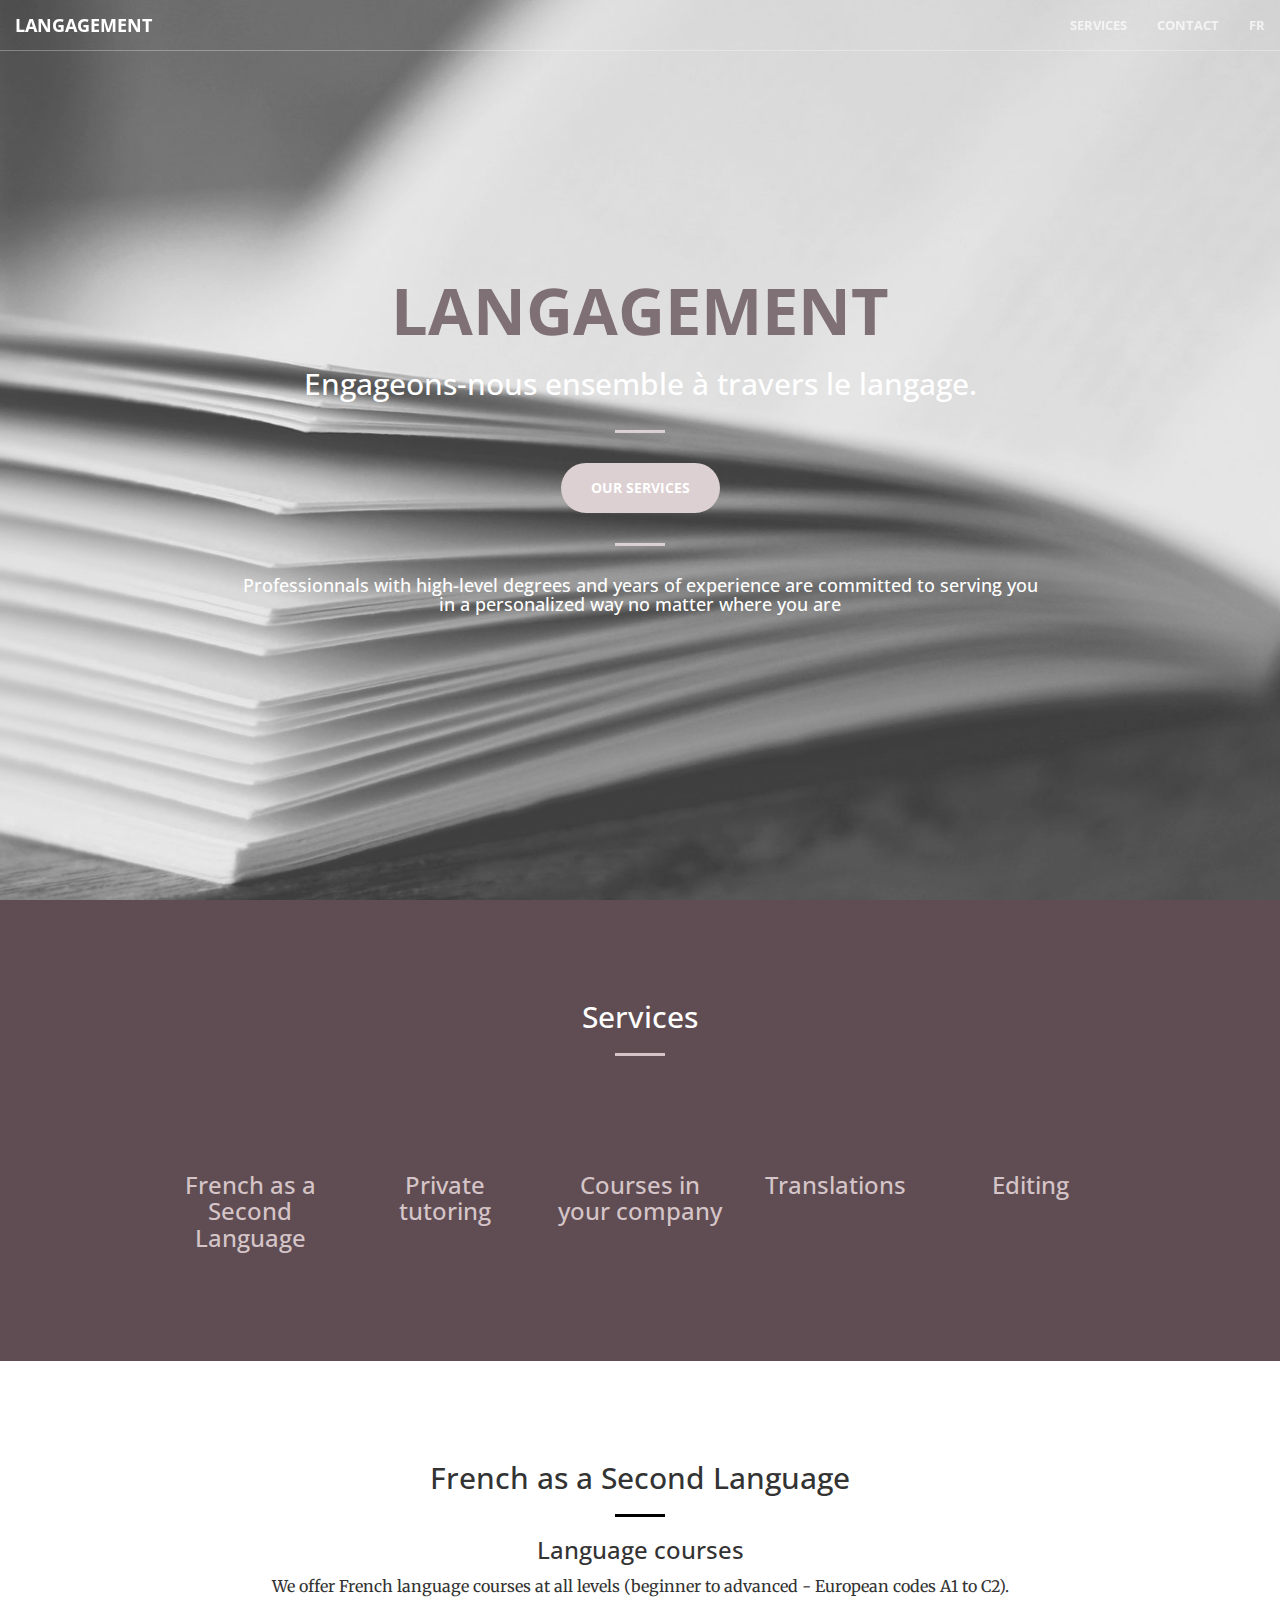
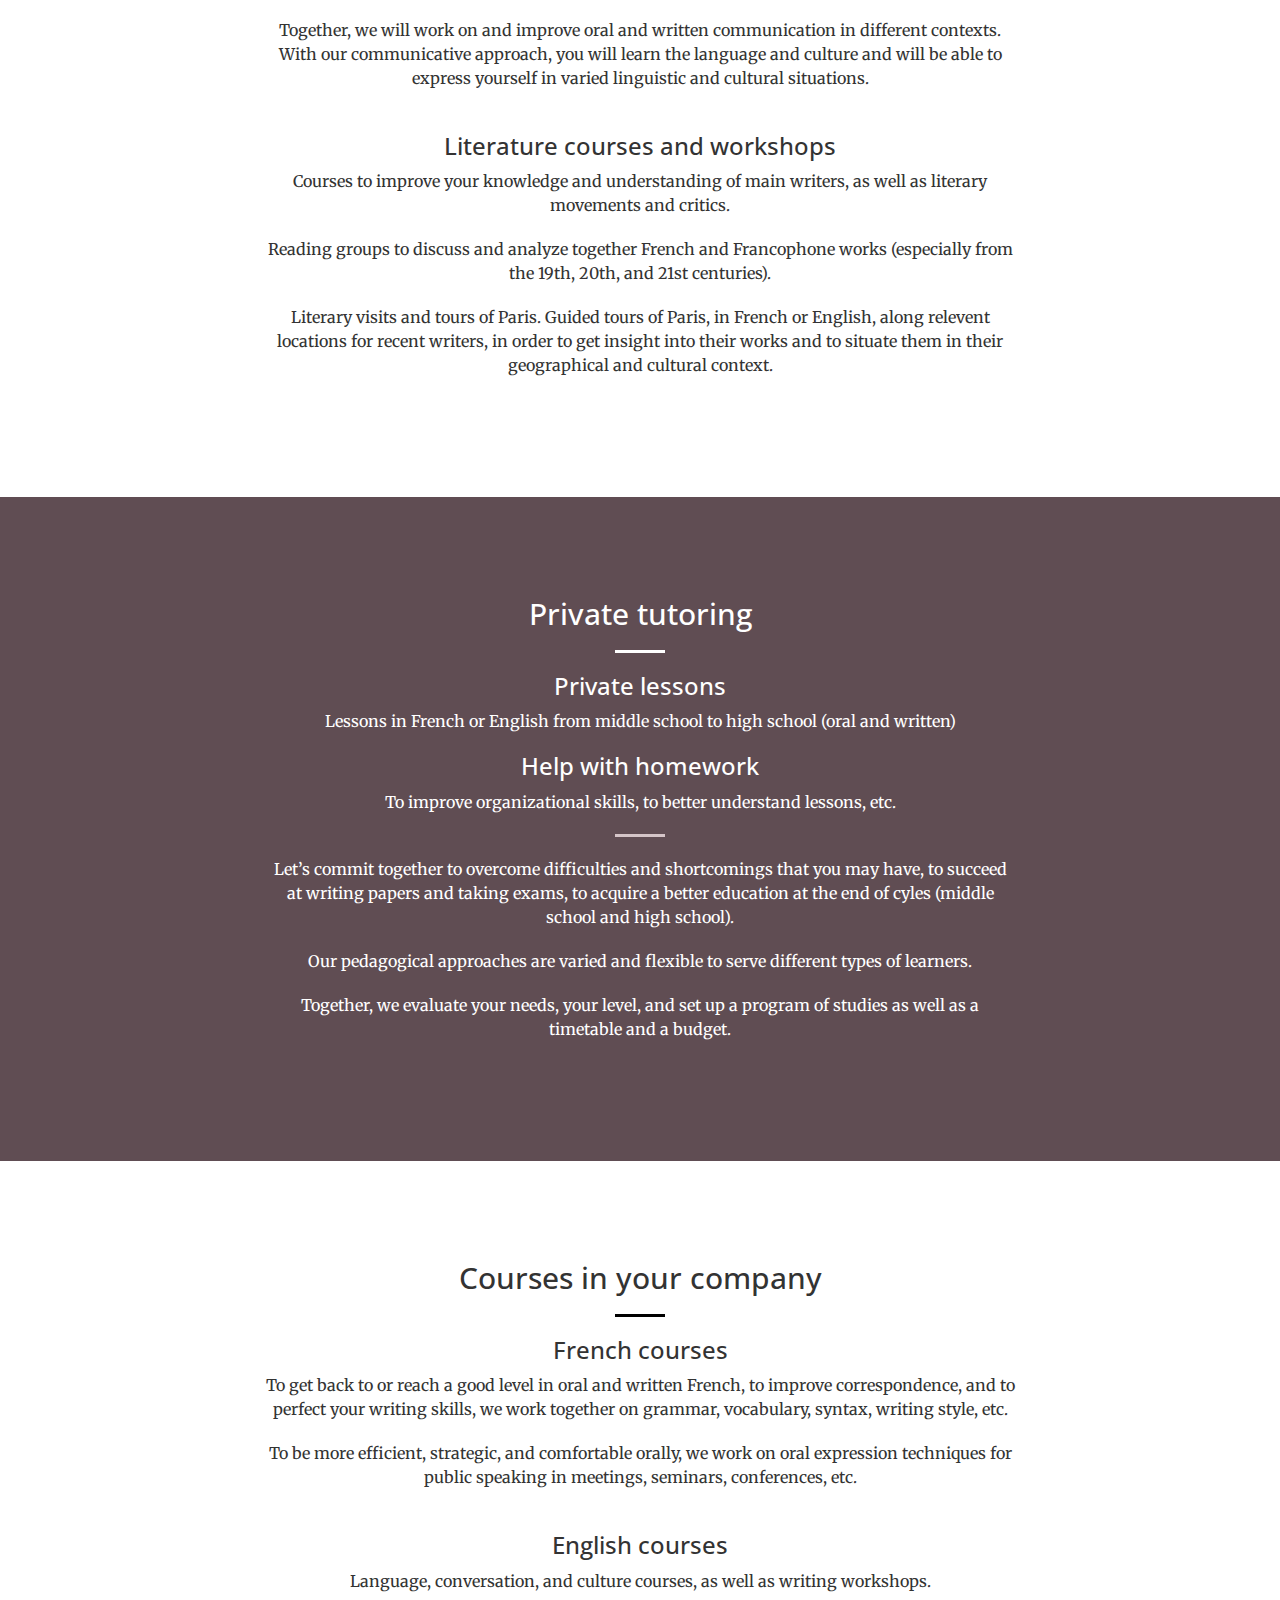
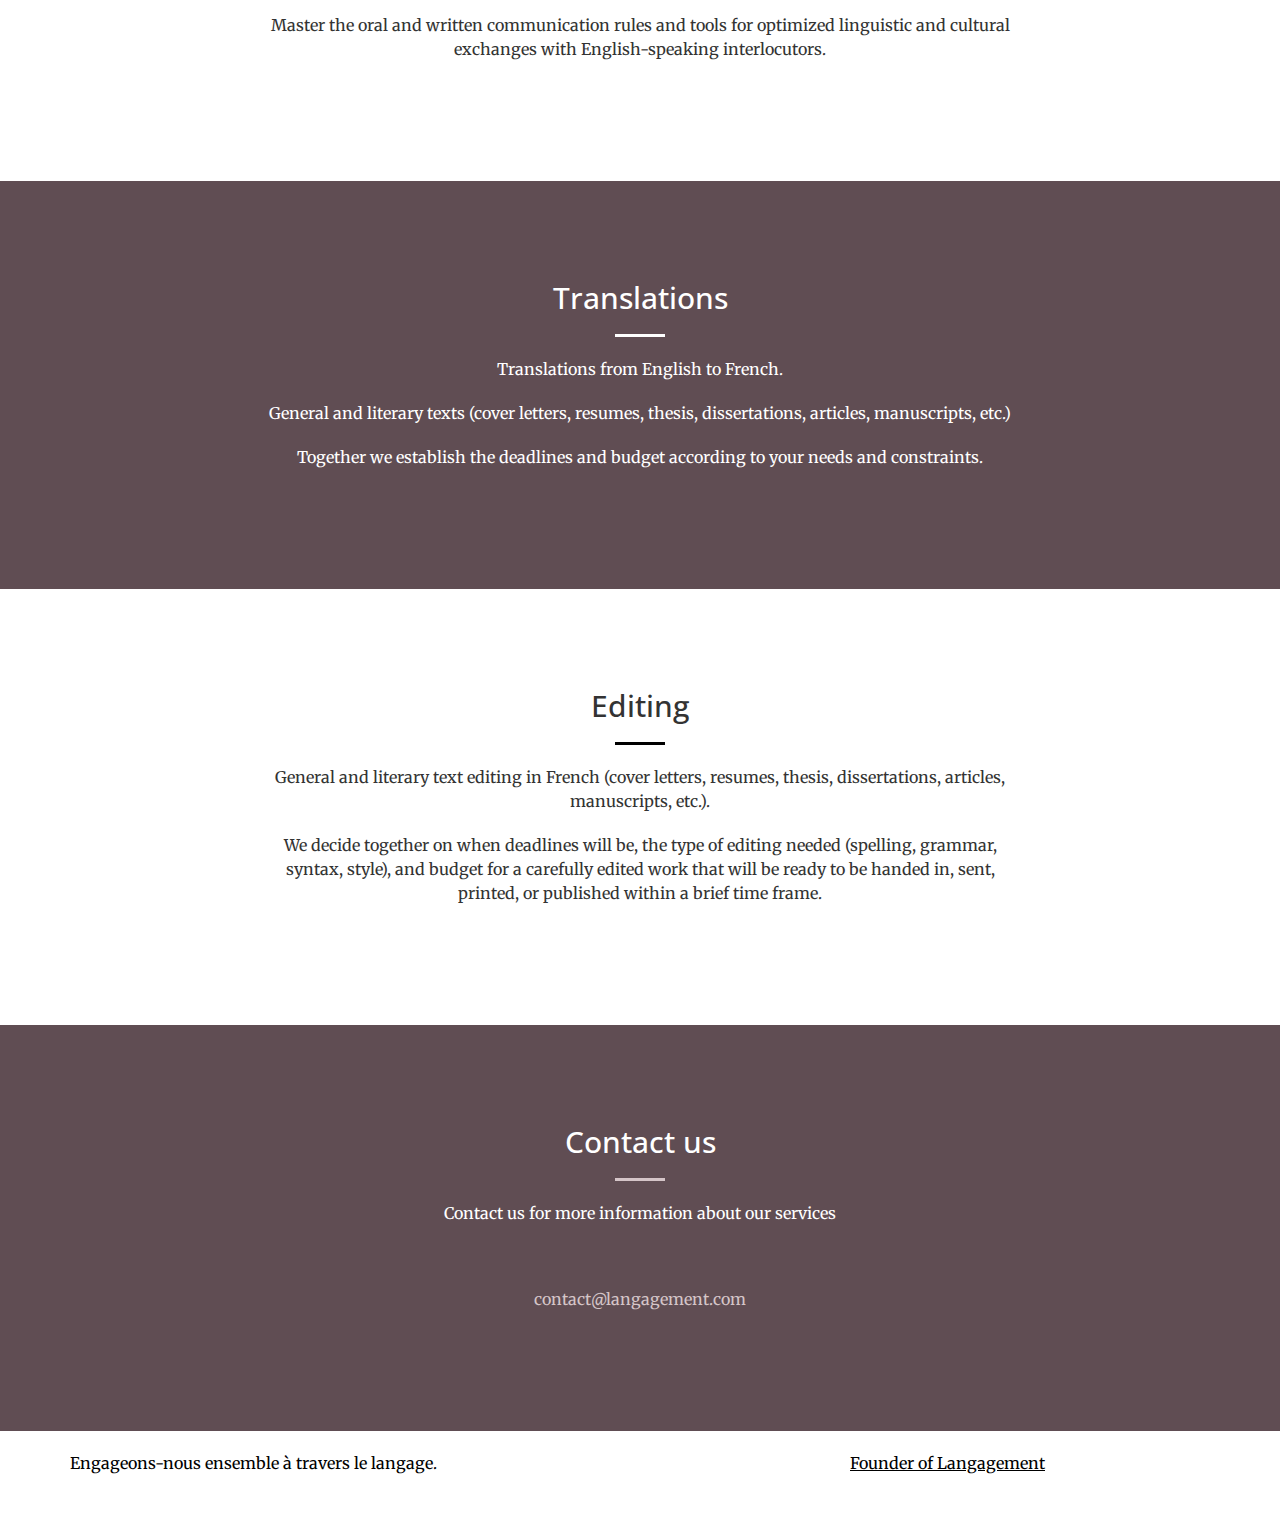
<file: index.html>
<!DOCTYPE html>
<html lang="en">

<head prefix="og: http://ogp.me/ns# fb: http://ogp.me/ns/fb#">

    <meta charset="utf-8">
    <meta http-equiv="X-UA-Compatible" content="IE=edge">
    <meta name="viewport" content="width=device-width, initial-scale=1">
    <meta name="description" content="French as a Second Language, Private tutoring, Courses in your company, Translations, Editing">
    <meta name="author" content="Langagement">

    <meta property="og:title" content="Langagement">
    <meta property="og:url" content="http://langagement.fr">
    <meta property="og:site_name" content="Langagement">
    <meta property="og:description" content="French as a Second Language, Private tutoring, Courses in your company, Translations, Editing">
    <meta property="og:image" content="http://langagement.fr/img/logo.jpg">
    <meta property="og:image:width" content="1200">
	<meta property="og:image:height" content="630">
    <meta property="og:image" content="http://langagement.fr/img/sbook.jpg">
    <meta property="og:image:width" content="242">
    <meta property="og:image:height" content="242">


    <title>Langagement</title>

    <!-- Bootstrap Core CSS -->
    <link rel="stylesheet" href="https://maxcdn.bootstrapcdn.com/bootstrap/3.3.5/css/bootstrap.min.css">


    <!-- Custom Fonts -->
    <link href='http://fonts.googleapis.com/css?family=Open+Sans:300italic,400italic,600italic,700italic,800italic,400,300,600,700,800' rel='stylesheet' type='text/css'>
    <link href='http://fonts.googleapis.com/css?family=Merriweather:400,300,300italic,400italic,700,700italic,900,900italic' rel='stylesheet' type='text/css'>

    <link rel="stylesheet" href="https://maxcdn.bootstrapcdn.com/font-awesome/4.4.0/css/font-awesome.min.css">

    <!-- Plugin CSS -->
    <link rel="stylesheet" href="css/animate.min.css" type="text/css">

    <!-- Custom CSS -->
    <link rel="stylesheet" href="css/creative.css" type="text/css">

    <!-- HTML5 Shim and Respond.js IE8 support of HTML5 elements and media queries -->
    <!-- WARNING: Respond.js doesn't work if you view the page via file:// -->
    <!--[if lt IE 9]>
        <script src="https://oss.maxcdn.com/libs/html5shiv/3.7.0/html5shiv.js"></script>
        <script src="https://oss.maxcdn.com/libs/respond.js/1.4.2/respond.min.js"></script>
    <![endif]-->

    <script>

      (function(i,s,o,g,r,a,m){i['GoogleAnalyticsObject']=r;i[r]=i[r]||function(){
      (i[r].q=i[r].q||[]).push(arguments)},i[r].l=1*new Date();a=s.createElement(o),
      m=s.getElementsByTagName(o)[0];a.async=1;a.src=g;m.parentNode.insertBefore(a,m)
      })(window,document,'script','//www.google-analytics.com/analytics.js','ga');

      ga('create', 'UA-67794836-1', 'auto');
      ga('send', 'pageview');

    </script>


</head>

<body id="page-top">

    <nav id="mainNav" class="navbar navbar-default navbar-fixed-top">
        <div class="container-fluid">
            <!-- Brand and toggle get grouped for better mobile display -->
            <div class="navbar-header">
                <button type="button" class="navbar-toggle collapsed" data-toggle="collapse" data-target="#bs-navbar-collapse">
                    <span class="sr-only">Toggle navigation</span>
                    <span class="icon-bar"></span>
                    <span class="icon-bar"></span>
                    <span class="icon-bar"></span>
                </button>
                <a class="navbar-brand page-scroll" href="#page-top">Langagement</a>
            </div>

            <!-- Collect the nav links, forms, and other content for toggling -->
            <div class="collapse navbar-collapse" id="bs-navbar-collapse">
                <ul class="nav navbar-nav navbar-right">

                    <li>
                        <a class="page-scroll" href="#services">Services</a>
                    </li>

                    <li>
                        <a class="page-scroll" href="#contact">Contact</a>
                    </li>
                    <li>
                        <a href="http://langagement.fr">FR</a>
                    </li>
                </ul>
            </div>
            <!-- /.navbar-collapse -->
        </div>
        <!-- /.container-fluid -->
    </nav>

    <header>
        <div class="header-content">
            <div class="header-content-inner">
                <h1>LANGAGEMENT</h1>
                <h2>Engageons-nous ensemble à travers le langage.</h2>
                <hr>
                <a href="#services" class="btn btn-primary btn-xl page-scroll">Our services</a>
                <hr>
                <h4>Professionnals with high-level degrees and years of experience are committed to serving you <br/>in a personalized way no matter where you are</h4>
            </div>
        </div>
    </header>



    <section class="bg-primary" id="services">
        <div class="container">
            <div class="row">
                <div class="col-lg-12 text-center">
                    <h2 class="section-heading">Services</h2>
                    <hr class="primary">
                </div>
            </div>

            <div class="row">
                <div class="col-md-2 col-md-offset-1 col-sm-6 text-center">
                    <div class="service-box">
                        <a class="page-scroll" href="#fle">
                        <i class="fa fa-4x fa-comments-o wow bounceIn text-primary"></i>
                        <h3>French as a Second Language</h3></a>
                    </div>
                </div>
                <div class="col-md-2 col-sm-6 text-center">
                    <div class="service-box">
                        <a class="page-scroll" href="#soutien">
                        <i class="fa fa-4x fa-sticky-note wow bounceIn text-primary" data-wow-delay=".1s"></i>
                        <h3>Private tutoring</h3></a>

                    </div>
                </div>
                <div class="col-md-2 col-sm-12 text-center">
                    <div class="service-box">
                        <a class="page-scroll" href="#entreprises">
                        <i class="fa fa-4x fa-users wow bounceIn text-primary" data-wow-delay=".2s"></i>
                        <h3>Courses in your company</h3></a>

                    </div>
                </div>
                <div class="col-md-2 col-sm-6 text-center">
                    <div class="service-box">
                        <a class="page-scroll" href="#traductions">
                        <i class="fa fa-4x fa-leanpub wow bounceIn text-primary" data-wow-delay=".3s"></i>
                        <h3>Translations</h3></a>

                    </div>
                </div>
                <div class="col-md-2 col-sm-6 text-center">
                    <div class="service-box">
                        <a class="page-scroll" href="#corrections">
                        <i class="fa fa-4x fa-tablet wow bounceIn text-primary" data-wow-delay=".3s"></i>
                        <h3>Editing</h3></a>

                    </div>
                </div>
            </div>
        </div>
    </section>

    <section id="fle">
        <div class="container">
            <div class="row">
                <div class="col-lg-8 col-lg-offset-2 text-center">
                    <h2 class="section-heading">French as a Second Language</h2>
                    <hr class="dark">
                    <h3>Language courses</h3>

                        <p>We offer French language courses at all levels (beginner to advanced - European codes A1 to C2).</p>
                        <p>Together, we will work on and improve oral and written communication in different contexts. With our communicative approach, you will learn the language and culture and will be able to express yourself in varied linguistic and cultural situations.</p>

                    <hr class="light">

                    <h3>Literature courses and workshops</h3>
                        <p>Courses to improve your knowledge and understanding of main writers, as well as literary movements and critics.</p>
                        <p>Reading groups to discuss and analyze together French and Francophone works (especially from the 19th, 20th, and 21st centuries).</p>
                        <p>Literary visits and tours of Paris. Guided tours of Paris, in French or English, along relevent locations for recent writers, in order to get insight into their works and to situate them in their geographical and cultural context.</p>
                </div>
            </div>
        </div>
    </section>

    <section class="bg-primary" id="soutien">
        <div class="container">
            <div class="row">
                <div class="col-lg-8 col-lg-offset-2 text-center">
                    <h2 class="section-heading">Private tutoring</h2>
                    <hr class="light">

                    <h3>Private lessons</h3>
                    <p>Lessons in French or English from middle school to high school (oral and written)</p>
                    <h3>Help with homework</h3>
                    <p>To improve organizational skills, to better understand lessons, etc.</p>
                    <hr>
                    <p>Let’s commit together to overcome difficulties and shortcomings that you may have, to succeed at writing papers and taking exams, to acquire a better education at the end of cyles (middle school and high school). </p>
                    <p>Our pedagogical approaches are varied and flexible to serve different types of learners.</p>
                    <p>Together, we evaluate your needs, your level, and set up a program of studies as well as a timetable and a budget.</p>
                </div>
            </div>
        </div>
    </section>

    <section id="entreprises">
        <div class="container">
            <div class="row">
                <div class="col-lg-8 col-lg-offset-2 text-center">
                    <h2 class="section-heading">Courses in your company</h2>
                    <hr class="dark">
                    <h3>French courses</h3>

                        <p>To get back to or reach a good level in oral and written French, to improve correspondence, and to perfect your writing skills, we work together on grammar, vocabulary, syntax, writing style, etc.</p>
                        <p>To be more efficient, strategic, and comfortable orally, we work on oral expression techniques for public speaking in meetings, seminars, conferences, etc.</p>

                    <hr class="light">

                    <h3>English courses</h3>
                        <p>Language, conversation, and culture courses, as well as writing workshops.</p>
                        <p>Master the oral and written communication rules and tools for optimized linguistic and cultural exchanges with English-speaking interlocutors.</p>
                </div>
            </div>
        </div>
    </section>


    <section class="bg-primary" id="traductions">
        <div class="container">
            <div class="row">
                <div class="col-lg-8 col-lg-offset-2 text-center">
                    <h2 class="section-heading">Translations</h2>
                    <hr class="light">
                    <p>Translations from English to French.</p>
                    <p>General and literary texts (cover letters, resumes, thesis, dissertations, articles, manuscripts, etc.)</p>
                    <p>Together we establish the deadlines and budget according to your needs and constraints.</p>
                </div>
            </div>
        </div>
    </section>


    <section id="corrections">
        <div class="container">
            <div class="row">
                <div class="col-lg-8 col-lg-offset-2 text-center">
                    <h2 class="section-heading">Editing</h2>
                    <hr class="dark">
                    <p>General and literary text editing in French (cover letters, resumes, thesis, dissertations, articles, manuscripts, etc.).</p>
                    <p>We decide together on when deadlines will be, the type of editing needed (spelling, grammar, syntax, style), and budget for a carefully edited work that will be ready to be handed in, sent, printed, or published within a brief time frame.</p>
                </div>
            </div>
        </div>
    </section>






    <section class="bg-primary" id="contact">
        <div class="container">
            <div class="row">
                <div class="col-lg-8 col-lg-offset-2 text-center">
                    <h2 class="section-heading">Contact us</h2>
                    <hr class="primary">
                    <p>Contact us for more information about our services</p>
                </div>
            </div>

            <div class="row">
                
                <div class="col-sm-12 text-center">
                    <i class="fa fa-envelope-o fa-3x wow bounceIn" data-wow-delay=".1s"></i>
                    <p><a href="mailto:contact@langagement.com">contact@langagement.com</a></p>
                </div>
                
            </div>

        </div>
    </section>

<section id="social-footer">
    <div class="container">
        <div class="row">
            <div class="col-xs-12 col-sm-8">
                <p>Engageons-nous ensemble à travers le langage.</p>
            </div>
            <div class="col-xs-12 col-sm-4">
                    <p><a href="http://langagement.com/contact">Founder of Langagement</a></p>
            </div>
        </div>
    </div>
</section>


    <!-- jQuery -->
    <script src="js/jquery.js"></script>

    <!-- Bootstrap Core JavaScript -->
    <script src="js/bootstrap.min.js"></script>

    <!-- Plugin JavaScript -->
    <script src="js/jquery.easing.min.js"></script>
    <script src="js/jquery.fittext.js"></script>
    <script src="js/wow.min.js"></script>

    <!-- Custom Theme JavaScript -->
    <script src="js/creative.js"></script>

</body>

</html>
</file>
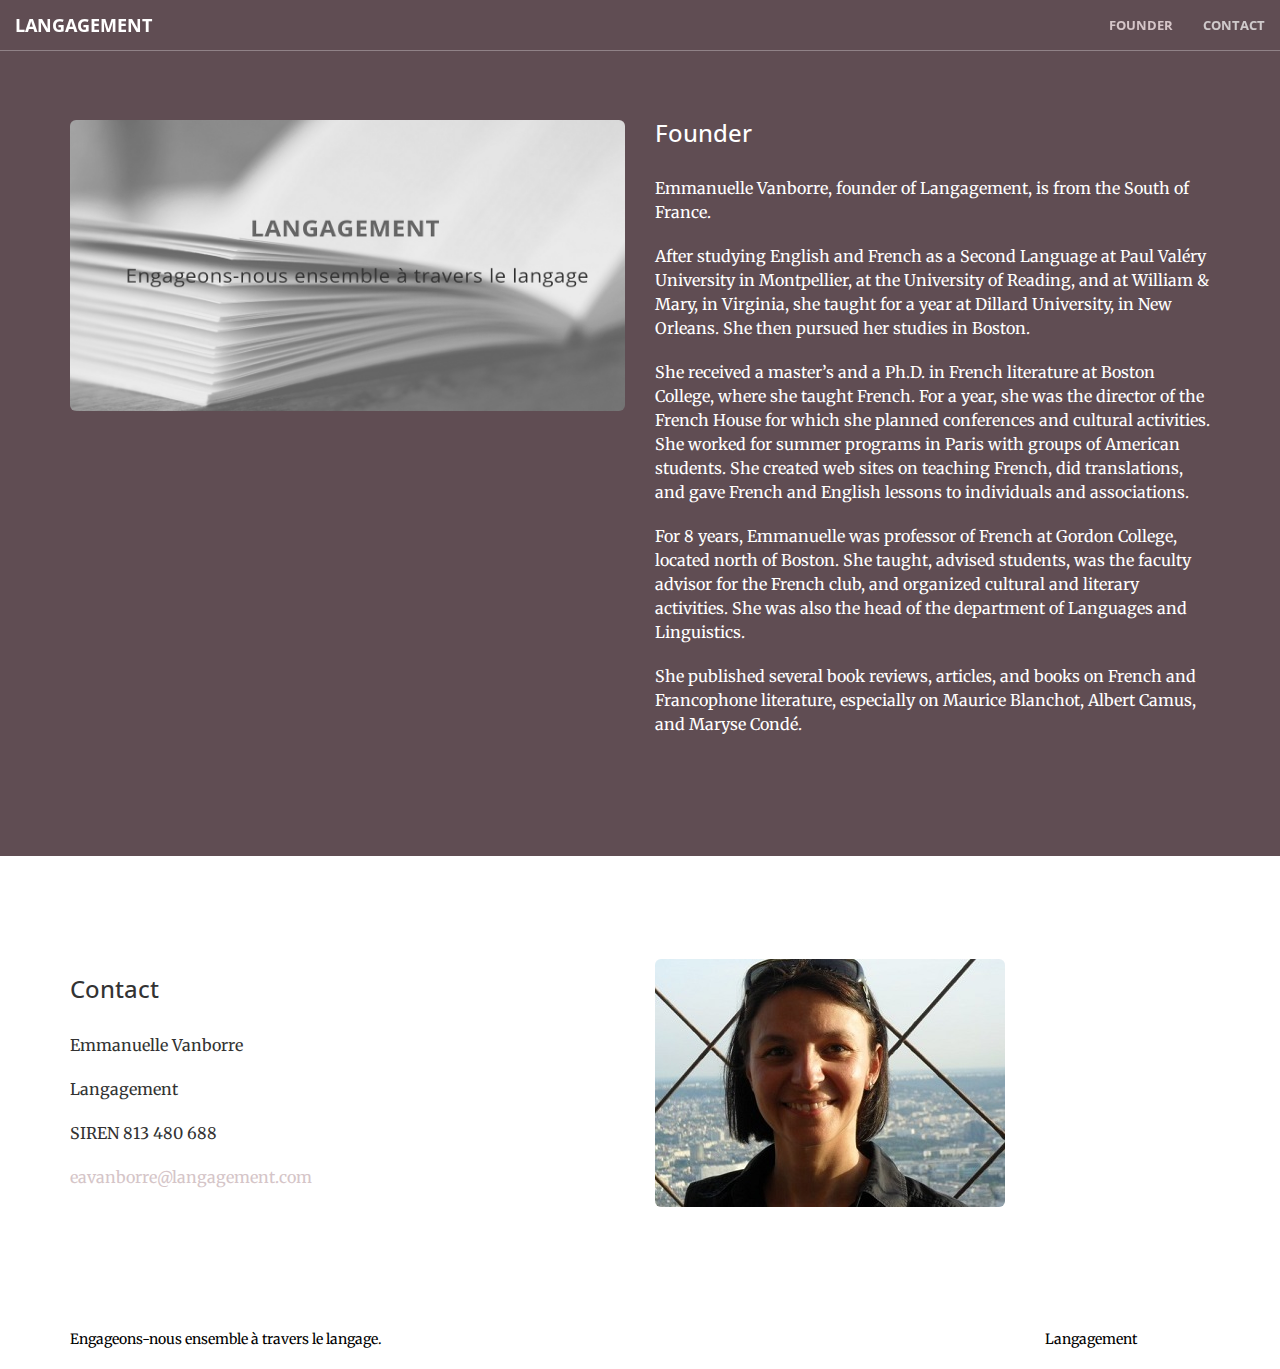
<file: contact.html>
<!DOCTYPE html>
<html lang="en">

<head>

    <meta charset="utf-8">
    <meta http-equiv="X-UA-Compatible" content="IE=edge">
    <meta name="viewport" content="width=device-width, initial-scale=1">
    <meta name="description" content="">
    <meta name="author" content="">

    <title>Langagement</title>

    <!-- Bootstrap Core CSS -->
    <link rel="stylesheet" href="https://maxcdn.bootstrapcdn.com/bootstrap/3.3.5/css/bootstrap.min.css">


    <!-- Custom Fonts -->
    <link href='http://fonts.googleapis.com/css?family=Open+Sans:300italic,400italic,600italic,700italic,800italic,400,300,600,700,800' rel='stylesheet' type='text/css'>
    <link href='http://fonts.googleapis.com/css?family=Merriweather:400,300,300italic,400italic,700,700italic,900,900italic' rel='stylesheet' type='text/css'>

    <link rel="stylesheet" href="https://maxcdn.bootstrapcdn.com/font-awesome/4.4.0/css/font-awesome.min.css">

    <!-- Plugin CSS -->
    <link rel="stylesheet" href="css/animate.min.css" type="text/css">

    <!-- Custom CSS -->
    <link rel="stylesheet" href="css/creative.css" type="text/css">

    <!-- HTML5 Shim and Respond.js IE8 support of HTML5 elements and media queries -->
    <!-- WARNING: Respond.js doesn't work if you view the page via file:// -->
    <!--[if lt IE 9]>
        <script src="https://oss.maxcdn.com/libs/html5shiv/3.7.0/html5shiv.js"></script>
        <script src="https://oss.maxcdn.com/libs/respond.js/1.4.2/respond.min.js"></script>
    <![endif]-->

    <script>

      (function(i,s,o,g,r,a,m){i['GoogleAnalyticsObject']=r;i[r]=i[r]||function(){
      (i[r].q=i[r].q||[]).push(arguments)},i[r].l=1*new Date();a=s.createElement(o),
      m=s.getElementsByTagName(o)[0];a.async=1;a.src=g;m.parentNode.insertBefore(a,m)
      })(window,document,'script','//www.google-analytics.com/analytics.js','ga');

      ga('create', 'UA-67794836-1', 'auto');
      ga('send', 'pageview');

    </script>


</head>


<body id="page-top">

    <nav id="mainNav" class="navbar navbar-default navbar-fixed-top">
        <div class="container-fluid">
            <!-- Brand and toggle get grouped for better mobile display -->
            <div class="navbar-header">
                <button type="button" class="navbar-toggle collapsed" data-toggle="collapse" data-target="#bs-navbar-collapse">
                    <span class="sr-only">Toggle navigation</span>
                    <span class="icon-bar"></span>
                    <span class="icon-bar"></span>
                    <span class="icon-bar"></span>
                </button>
                <a class="navbar-brand page-scroll" href="http://langagement.com">Langagement</a>
            </div>

            <!-- Collect the nav links, forms, and other content for toggling -->
            <div class="collapse navbar-collapse" id="bs-navbar-collapse">
                <ul class="nav navbar-nav navbar-right">
                    <li>
                        <a class="page-scroll" href="#bio">Founder</a>
                    </li>
                    <li>
                        <a class="page-scroll" href="#legal">Contact</a>
                    </li>
                </ul>
            </div>
            <!-- /.navbar-collapse -->
        </div>
        <!-- /.container-fluid -->
    </nav>


  <section id="bio" class="bg-primary">

      <div class="container">
        <div class="row">
          <div class="col-md-6">
            <br>
            <img src="img/logo.jpg" class="img-responsive img-rounded" alt="" />
          </div>
          <div class="col-md-6">
            <h3>Founder</h3>
            <br>
            <p>Emmanuelle Vanborre, founder of Langagement, is from the South of France.</p>

            <p>After studying English and French as a Second Language at Paul Valéry University in Montpellier, at the University of Reading, and at William & Mary, in Virginia, she taught for a year at Dillard University, in New Orleans. She then pursued her studies in Boston.</p>

            <p>She received a master’s and a Ph.D. in French literature at Boston College, where she taught French. For a year, she was the director of the French House for which she planned conferences and cultural activities. She worked for summer programs in Paris with groups of American students. She created web sites on teaching French, did translations, and gave French and English lessons to individuals and associations.</p>

            <p>For 8 years, Emmanuelle was professor of French at Gordon College, located north of Boston. She taught, advised students, was the faculty advisor for the French club, and organized cultural and literary activities. She was also the head of the department of Languages and Linguistics.</p>

            <p>She published several book reviews, articles, and books on French and Francophone literature, especially on Maurice Blanchot, Albert Camus, and Maryse Condé.</p>

          </div>
        </div>
      </div>
    </section>
    <!-- /Section: about -->

<section id="legal">

    <div class="container">
        <div class="row vertical-align">

          <div class="col-md-6">
            <h3>Contact</h3>
            <br>
            <p>Emmanuelle Vanborre</p>
            <p>Langagement</p>
            <p>SIREN 813 480 688</p>
            <p><a href="mailto:eavanborre@langagement.com">eavanborre@langagement.com</a></p>
          </div>

          <div class="col-md-6">

            <img src="img/eav.jpg" class="img-responsive img-rounded" alt="" />
          </div>

        </div>
      </div>
    </section>
    <!-- /Section: contact -->



  <section id="social-footer">
      <div class="container">
          <div class="row">

                  <div class="col-lg-10">Engageons-nous ensemble à travers le langage.</div>

                  <div class="col-lg-2 align-right">Langagement</div>

          </div>
      </div>
  </section>


    <!-- jQuery -->
    <script src="js/jquery.js"></script>

    <!-- Bootstrap Core JavaScript -->
    <script src="js/bootstrap.min.js"></script>

    <!-- Plugin JavaScript -->
    <script src="js/jquery.easing.min.js"></script>
    <script src="js/jquery.fittext.js"></script>
    <script src="js/wow.min.js"></script>

    <!-- Custom Theme JavaScript -->
    <script src="js/creative.js"></script>

</body>

</html>
</file>
<file: css/creative.css>
/*!
 * Start Bootstrap - Creative Bootstrap Theme (http://startbootstrap.com)
 * Code licensed under the Apache License v2.0.
 * For details, see http://www.apache.org/licenses/LICENSE-2.0.
 */

html,
body {
    width: 100%;
    height: 100%;
}

body {
    font-family: Merriweather,'Helvetica Neue',Arial,sans-serif;
}

hr {
    max-width: 50px;
    border-color: #d5c5c8;
    border-width: 3px;
}

hr.light {
    border-color: #fff;
}

hr.dark {
    border-color: #000;
}

a {
    color: #d5c5c8;
    -webkit-transition: all .35s;
    -moz-transition: all .35s;
    transition: all .35s;
}

a:hover,
a:focus {
    color: #FFDBDA;
}

h1,
h2,
h3,
h4,
h5,
h6 {
    font-family: 'Open Sans','Helvetica Neue',Arial,sans-serif;
}

p {
    margin-bottom: 20px;
    font-size: 16px;
    line-height: 1.5;
}

.bg-primary {
    background-color: #604D53;
}

.bg-dark {
    color: #fff;
    background-color: #222;
}

.text-faded {
    color: rgba(255,255,255,.7);
}

section {
    padding: 100px 0;

}

aside {
    padding: 50px 0;
}

.no-padding {
    padding: 0;
}

.navbar-default {
    border-color: rgba(34,34,34,.05);
    font-family: 'Open Sans','Helvetica Neue',Arial,sans-serif;
    background-color: #fff;
    -webkit-transition: all .35s;
    -moz-transition: all .35s;
    transition: all .35s;
}

.navbar-default .navbar-header .navbar-brand {
    text-transform: uppercase;
    font-family: 'Open Sans','Helvetica Neue',Arial,sans-serif;
    font-weight: 700;
    color: #d5c5c8;
}

.navbar-default .navbar-header .navbar-brand:hover,
.navbar-default .navbar-header .navbar-brand:focus {
    color: #db7f8e;
}

.navbar-default .nav > li>a,
.navbar-default .nav>li>a:focus {
    text-transform: uppercase;
    font-size: 13px;
    font-weight: 700;
    color: #222;
}

.navbar-default .nav > li>a:hover,
.navbar-default .nav>li>a:focus:hover {
    color: #d5c5c8;
}

.navbar-default .nav > li.active>a,
.navbar-default .nav>li.active>a:focus {
    color: #d5c5c8!important;
    background-color: transparent;
}

.navbar-default .nav > li.active>a:hover,
.navbar-default .nav>li.active>a:focus:hover {
    background-color: transparent;
}

@media(min-width:768px) {
    .navbar-default {
        border-color: rgba(255,255,255,.3);
        background-color: transparent;
    }

    .navbar-default .navbar-header .navbar-brand {
        color: rgba(255,255,255,.7);
    }

    .navbar-default .navbar-header .navbar-brand:hover,
    .navbar-default .navbar-header .navbar-brand:focus {
        color: #fff;
    }

    .navbar-default .nav > li>a,
    .navbar-default .nav>li>a:focus {
        color: rgba(255,255,255,.7);
    }

    .navbar-default .nav > li>a:hover,
    .navbar-default .nav>li>a:focus:hover {
        color: #fff;
    }

    .navbar-default.affix {
        border-color: rgba(34,34,34,.05);
        background-color: #fff;
    }

    .navbar-default.affix .navbar-header .navbar-brand {
        font-size: 14px;
        color: #d5c5c8;
    }

    .navbar-default.affix .navbar-header .navbar-brand:hover,
    .navbar-default.affix .navbar-header .navbar-brand:focus {
        color: DB7F8E;
    }

    .navbar-default.affix .nav > li>a,
    .navbar-default.affix .nav>li>a:focus {
        color: #222;
    }

    .navbar-default.affix .nav > li>a:hover,
    .navbar-default.affix .nav>li>a:focus:hover {
        color: #d5c5c8;
    }
}

header {
    position: relative;
    width: 100%;
    min-height: auto;
    text-align: center;
    color: #fff;
    background-image: url(../img/lbook.jpg);
    opacity: 0.8;
    background-position: center;
    -webkit-background-size: cover;
    -moz-background-size: cover;
    background-size: cover;
    -o-background-size: cover;
}

header .header-content {
    position: relative;
    width: 100%;
    padding: 100px 15px;
    text-align: center;
}

header .header-content .header-content-inner h1 {
    margin-top: 0;
    margin-bottom: 0;
    text-transform: uppercase;
    font-weight: 700;
    color:#604D53;
}



header .header-content .header-content-inner hr {
    margin: 30px auto;

}

header .header-content .header-content-inner p {
    margin-bottom: 50px;
    font-size: 16px;
    font-weight: 300;
    color: rgba(255,255,255,.7);
}

@media(min-width:768px) {
    header {
        min-height: 100%;
    }

    header .header-content {
        position: absolute;
        top: 50%;
        padding: 0 50px;
        -webkit-transform: translateY(-50%);
        -ms-transform: translateY(-50%);
        transform: translateY(-50%);
    }

    header .header-content .header-content-inner {
        margin-right: auto;
        margin-left: auto;
        max-width: 1000px;
    }

    header .header-content .header-content-inner p {
        margin-right: auto;
        margin-left: auto;
        max-width: 80%;
        font-size: 18px;
    }
}

.section-heading {
    margin-top: 0;
}

.service-box {
    margin: 50px auto 0;
    max-width: 400px;
}

@media(min-width:992px) {
    .service-box {
        margin: 20px auto 0;
    }
}

.service-box p {
    margin-bottom: 0;
}


.call-to-action h2 {
    margin: 0 auto 20px;
}

.text-primary {
    color: #d5c5c8;
}

.no-gutter > [class*=col-] {
    padding-right: 0;
    padding-left: 0;
}

.btn-default {
    border-color: #fff;
    color: #222;
    background-color: #fff;
    -webkit-transition: all .35s;
    -moz-transition: all .35s;
    transition: all .35s;
}

.btn-default:hover,
.btn-default:focus,
.btn-default.focus,
.btn-default:active,
.btn-default.active,
.open > .dropdown-toggle.btn-default {
    border-color: #ededed;
    color: #222;
    background-color: #f2f2f2;
}

.btn-default:active,
.btn-default.active,
.open > .dropdown-toggle.btn-default {
    background-image: none;
}

.btn-default.disabled,
.btn-default[disabled],
fieldset[disabled] .btn-default,
.btn-default.disabled:hover,
.btn-default[disabled]:hover,
fieldset[disabled] .btn-default:hover,
.btn-default.disabled:focus,
.btn-default[disabled]:focus,
fieldset[disabled] .btn-default:focus,
.btn-default.disabled.focus,
.btn-default[disabled].focus,
fieldset[disabled] .btn-default.focus,
.btn-default.disabled:active,
.btn-default[disabled]:active,
fieldset[disabled] .btn-default:active,
.btn-default.disabled.active,
.btn-default[disabled].active,
fieldset[disabled] .btn-default.active {
    border-color: #fff;
    background-color: #fff;
}

.btn-default .badge {
    color: #fff;
    background-color: #222;
}

.btn-primary {
    border-color: #d5c5c8;
    color: #fff;
    background-color: #d5c5c8;
    -webkit-transition: all .35s;
    -moz-transition: all .35s;
    transition: all .35s;
}

.btn-primary:hover,
.btn-primary:focus,
.btn-primary.focus,
.btn-primary:active,
.btn-primary.active,
.open > .dropdown-toggle.btn-primary {
    border-color: #ed431f;
    color: #fff;
    background-color: #DB7F8E;
}

.btn-primary:active,
.btn-primary.active,
.open > .dropdown-toggle.btn-primary {
    background-image: none;
}

.btn-primary.disabled,
.btn-primary[disabled],
fieldset[disabled] .btn-primary,
.btn-primary.disabled:hover,
.btn-primary[disabled]:hover,
fieldset[disabled] .btn-primary:hover,
.btn-primary.disabled:focus,
.btn-primary[disabled]:focus,
fieldset[disabled] .btn-primary:focus,
.btn-primary.disabled.focus,
.btn-primary[disabled].focus,
fieldset[disabled] .btn-primary.focus,
.btn-primary.disabled:active,
.btn-primary[disabled]:active,
fieldset[disabled] .btn-primary:active,
.btn-primary.disabled.active,
.btn-primary[disabled].active,
fieldset[disabled] .btn-primary.active {
    border-color: #d5c5c8;
    background-color: #d5c5c8;
}

.btn-primary .badge {
    color: #d5c5c8;
    background-color: #fff;
}

.btn {
    border: 0;
    border-radius: 300px;
    text-transform: uppercase;
    font-family: 'Open Sans','Helvetica Neue',Arial,sans-serif;
    font-weight: 700;
}

.btn-xl {
    padding: 15px 30px;
}

::-moz-selection {
    text-shadow: none;
    color: #fff;
    background: #222;
}

::selection {
    text-shadow: none;
    color: #fff;
    background: #222;
}

img::selection {
    color: #fff;
    background: 0 0;
}

img::-moz-selection {
    color: #fff;
    background: 0 0;
}

body {
    webkit-tap-highlight-color: #222;
}


#social-footer{
    padding: 20px;
    background: #fff;
    color: black;
}

#social-footer a {
    color: #000;
    font-size: 16px;
    line-height: 1.5;
    text-decoration: underline;
}

#social-footer a:hover {
    color: #FFDBDA;
}

.vertical-align {
    display: flex;
    align-items: center;
}
</file>
